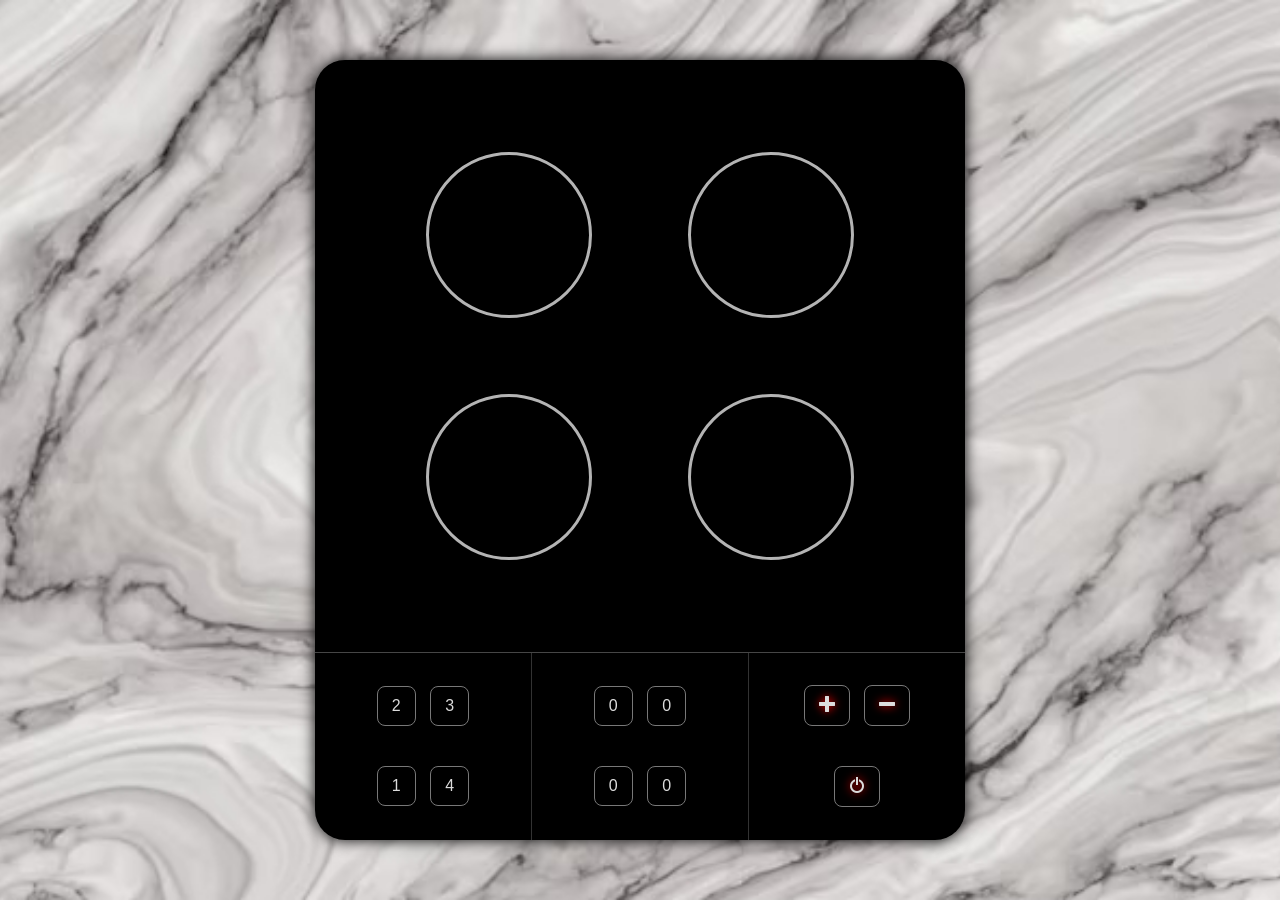
<file: index.html>
<!DOCTYPE html>
<html lang="es">
<head>
    <meta charset="UTF-8">
    <meta name="viewport" content="width=device-width, initial-scale=1.0">
    <title>Vitrocerámica</title>
    <link rel="stylesheet" href="css/vitro.css">
    <link rel="stylesheet" href="icomoon/style.css">
    <script src="js/vitroceramica.js"></script>
</head>
<body>
    <div class="container">
        <div class="circulos">
            <div>
                <span></span>
                <span></span>
            </div>
            <div>
                <span></span>
                <span></span>
            </div>
        </div>
        <div class="botones">
            <div class="numeros">
                <div>
                    <span>2</span>
                    <span>3</span>
                </div>
                <div>
                    <span>1</span>
                    <span>4</span>
                </div>
            </div>
            <div class="potencia">
                <div>
                    <span>0</span>
                    <span>0</span>
                </div>
                <div>
                    <span>0</span>
                    <span>0</span>
                </div>
            </div>
            <div class="acciones">
                <div>
                    <span class="masPotencia"><i class="icon-plus"></i></span>
                    <span class="menosPotencia"><i class="icon-minus"></i></span>
                </div>
                <div>
                    <span class="encenderApagar"><i class="icon-switch"></i></span>
                </div>
            </div>
        </div>
    </div>
</body>
</html>
</file>
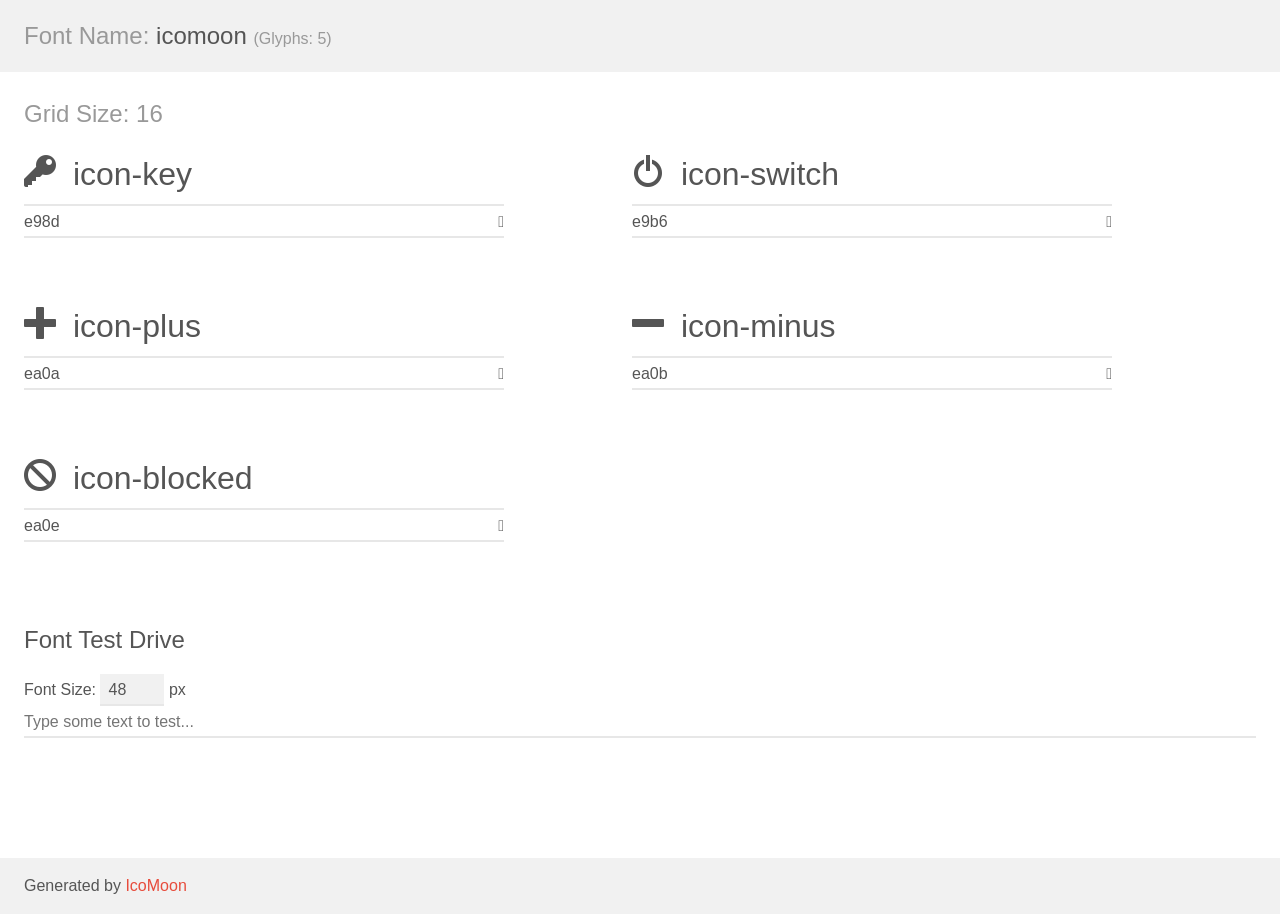
<file: icomoon/demo.html>
<!doctype html>
<html>
<head>
    <meta charset="utf-8">
    <title>IcoMoon Demo</title>
    <meta name="description" content="An Icon Font Generated By IcoMoon.io">
    <meta name="viewport" content="width=device-width, initial-scale=1">
    <link rel="stylesheet" href="demo-files/demo.css">
    <link rel="stylesheet" href="style.css"></head>
<body>
    <div class="bgc1 clearfix">
        <h1 class="mhmm mvm"><span class="fgc1">Font Name:</span> icomoon <small class="fgc1">(Glyphs:&nbsp;5)</small></h1>
    </div>
    <div class="clearfix mhl ptl">
        <h1 class="mvm mtn fgc1">Grid Size: 16</h1>
        <div class="glyph fs1">
            <div class="clearfix bshadow0 pbs">
                <span class="icon-key"></span>
                <span class="mls"> icon-key</span>
            </div>
            <fieldset class="fs0 size1of1 clearfix hidden-false">
                <input type="text" readonly value="e98d" class="unit size1of2" />
                <input type="text" maxlength="1" readonly value="&#xe98d;" class="unitRight size1of2 talign-right" />
            </fieldset>
            <div class="fs0 bshadow0 clearfix hidden-true">
                <span class="unit pvs fgc1">liga: </span>
                <input type="text" readonly value="key, password" class="liga unitRight" />
            </div>
        </div>
        <div class="glyph fs1">
            <div class="clearfix bshadow0 pbs">
                <span class="icon-switch"></span>
                <span class="mls"> icon-switch</span>
            </div>
            <fieldset class="fs0 size1of1 clearfix hidden-false">
                <input type="text" readonly value="e9b6" class="unit size1of2" />
                <input type="text" maxlength="1" readonly value="&#xe9b6;" class="unitRight size1of2 talign-right" />
            </fieldset>
            <div class="fs0 bshadow0 clearfix hidden-true">
                <span class="unit pvs fgc1">liga: </span>
                <input type="text" readonly value="switch" class="liga unitRight" />
            </div>
        </div>
        <div class="glyph fs1">
            <div class="clearfix bshadow0 pbs">
                <span class="icon-plus"></span>
                <span class="mls"> icon-plus</span>
            </div>
            <fieldset class="fs0 size1of1 clearfix hidden-false">
                <input type="text" readonly value="ea0a" class="unit size1of2" />
                <input type="text" maxlength="1" readonly value="&#xea0a;" class="unitRight size1of2 talign-right" />
            </fieldset>
            <div class="fs0 bshadow0 clearfix hidden-true">
                <span class="unit pvs fgc1">liga: </span>
                <input type="text" readonly value="plus, add" class="liga unitRight" />
            </div>
        </div>
        <div class="glyph fs1">
            <div class="clearfix bshadow0 pbs">
                <span class="icon-minus"></span>
                <span class="mls"> icon-minus</span>
            </div>
            <fieldset class="fs0 size1of1 clearfix hidden-false">
                <input type="text" readonly value="ea0b" class="unit size1of2" />
                <input type="text" maxlength="1" readonly value="&#xea0b;" class="unitRight size1of2 talign-right" />
            </fieldset>
            <div class="fs0 bshadow0 clearfix hidden-true">
                <span class="unit pvs fgc1">liga: </span>
                <input type="text" readonly value="minus, subtract" class="liga unitRight" />
            </div>
        </div>
        <div class="glyph fs1">
            <div class="clearfix bshadow0 pbs">
                <span class="icon-blocked"></span>
                <span class="mls"> icon-blocked</span>
            </div>
            <fieldset class="fs0 size1of1 clearfix hidden-false">
                <input type="text" readonly value="ea0e" class="unit size1of2" />
                <input type="text" maxlength="1" readonly value="&#xea0e;" class="unitRight size1of2 talign-right" />
            </fieldset>
            <div class="fs0 bshadow0 clearfix hidden-true">
                <span class="unit pvs fgc1">liga: </span>
                <input type="text" readonly value="blocked, forbidden" class="liga unitRight" />
            </div>
        </div>
    </div>

    <!--[if gt IE 8]><!-->
    <div class="mhl clearfix mbl">
        <h1>Font Test Drive</h1>
        <label>
            Font Size: <input id="fontSize" type="number" class="textbox0 mbm"
            min="8" value="48" />
            px
        </label>
        <input id="testText" type="text" class="phl size1of1 mvl"
        placeholder="Type some text to test..." value=""/>
        <div id="testDrive" class="icon-" style="font-family: icomoon">&nbsp;
        </div>
    </div>
    <!--<![endif]-->
    <div class="bgc1 clearfix">
        <p class="mhl">Generated by <a href="https://icomoon.io/app">IcoMoon</a></p>
    </div>

    <script src="demo-files/demo.js"></script>
</body>
</html>
</file>
<file: css/vitro.css>
/* =========================
   BODY
========================= */
body{
    margin: 0;
    min-height: 100vh;

    display: flex;
    align-items: center;
    justify-content: center;

    background-image: url(../imagenes/mesamarmol.jpg);
    background-repeat: no-repeat;
    background-size: cover;
    background-position: center;

    font-family: Arial, Helvetica, sans-serif;
}

span{
    cursor: pointer;
    user-select: none;
}


/* =========================
   VITRO
========================= */
.container{
    width: min(650px, 95vw);
    aspect-ratio: 5 / 6;

    background-color: black;

    border-radius: 30px;

    box-shadow: 0px 0px 15px black;

    display: flex;
    flex-direction: column;

    overflow: hidden;
}


/* =========================
   FUEGOS
========================= */
.circulos{
    flex: 3;
    display: flex;
    flex-direction: column;
    justify-content: space-evenly;

    padding: 15px;

    border-bottom: 1px solid rgb(70,70,70);
}

.circulos div{
    display: flex;
    justify-content: space-evenly;
    align-items: center;
}

.circulos div span{
    width: min(160px, 22vw);
    height: min(160px, 22vw);

    border-radius: 50%;
    border: 3px solid rgb(180,180,180);
}


/* =========================
   BOTONES
========================= */
.botones{
    flex: 1;
    display: flex;
}

.botones > div{
    flex: 1;
    display: flex;
    flex-direction: column;
    justify-content: center;
    align-items: center;

    min-width: 0;
}


/* =========================
   NUMEROS Y POTENCIA
========================= */
.numeros,
.potencia{
    border-right: 1px solid rgb(50,50,50);
}

.numeros div,
.potencia div,
.acciones div{
    margin: 15px;
}

.numeros span,
.potencia span,
.acciones span{
    color: rgb(220,220,220);

    border: 1px solid rgb(120,120,120);

    border-radius: 8px;

    padding: 10px 14px;

    margin: 5px;

    display: inline-block;
}


/* =========================
   ICONOS
========================= */
i{
    color: rgb(220,220,220);

    text-shadow: 0px 0px 10px red;
}


/* =========================
   EFECTOS
========================= */
.encendidofuego{
    border: 3px solid red !important;

    box-shadow: 0 0 15px red;

    background-color: rgba(255,0,0,0.1);
}

.encendidoBotones{
    color: red !important;

    background-color: rgb(70,0,0);

    border-color: red !important;
}


/* =========================
   TABLET
========================= */
@media (max-width: 900px){

    .container{
        width: 80vw;
        height: 80vh;
    }

    .circulos div span{
        width: 140px;
        height: 140px;
    }
}


/* =========================
   MOVIL
========================= */
@media (max-width: 600px){

    .container{
        width: 95vw;
        height: 85vh;
    }

    .circulos div span{
        width: 32vw;
        height: 32vw;

        max-width: 110px;
        max-height: 110px;
    }

    .numeros span,
    .potencia span,
    .acciones span{
        padding: 8px 10px;

        font-size: 14px;
    }

    i{
        font-size: 14px;
    }
}



@media (max-width: 600px){

    .container{
        width: 95vw;
        height: 90vh;
    }

    /* FUEGOS: que no se pisen */
    .circulos{
        padding: 10px;
        gap: 10px;
    }

    .circulos div{
        gap: 10px;
        justify-content: space-around;
    }

    .circulos div span{
        width: 22vw;
        height: 22vw;

        max-width: 90px;
        max-height: 90px;

        min-width: 60px;
        min-height: 60px;
    }

    /* BOTONES: evitar que se aplasten */
    .botones{
        flex-direction: column;
        height: auto;
    }

    .botones > div{
        width: 100%;
        border-right: none;
        border-top: 1px solid rgb(40,40,40);
        padding: 10px 0;
    }

    .numeros span,
    .potencia span,
    .acciones span{
        padding: 6px 10px;
        font-size: 14px;
        margin: 3px;
    }
}


/* =========================
   MÓVIL EN HORIZONTAL
========================= */
@media (max-width: 900px) and (orientation: landscape){

    body{
        align-items: center;
        justify-content: center;
    }

    .container{
        width: 70vw;
        height: 95vh;
    }

    /* FUEGOS MÁS PEQUEÑOS PARA QUE QUEPAN */
    .circulos div span{
        width: min(120px, 18vh);
        height: min(120px, 18vh);
    }

    .circulos{
        flex: 2;
        padding: 10px;
    }

    .botones{
        flex: 1;
    }

    .numeros span,
    .potencia span,
    .acciones span{
        padding: 6px 10px;
        font-size: 13px;
    }

    i{
        font-size: 14px;
    }
}
</file>
<file: icomoon/style.css>
@font-face {
  font-family: 'icomoon';
  src:  url('fonts/icomoon.eot?jmsr13');
  src:  url('fonts/icomoon.eot?jmsr13#iefix') format('embedded-opentype'),
    url('fonts/icomoon.ttf?jmsr13') format('truetype'),
    url('fonts/icomoon.woff?jmsr13') format('woff'),
    url('fonts/icomoon.svg?jmsr13#icomoon') format('svg');
  font-weight: normal;
  font-style: normal;
  font-display: block;
}

[class^="icon-"], [class*=" icon-"] {
  /* use !important to prevent issues with browser extensions that change fonts */
  font-family: 'icomoon' !important;
  speak: never;
  font-style: normal;
  font-weight: normal;
  font-variant: normal;
  text-transform: none;
  line-height: 1;

  /* Better Font Rendering =========== */
  -webkit-font-smoothing: antialiased;
  -moz-osx-font-smoothing: grayscale;
}

.icon-key:before {
  content: "\e98d";
}
.icon-switch:before {
  content: "\e9b6";
}
.icon-plus:before {
  content: "\ea0a";
}
.icon-minus:before {
  content: "\ea0b";
}
.icon-blocked:before {
  content: "\ea0e";
}
</file>
<file: icomoon/demo-files/demo.css>
body {
  padding: 0;
  margin: 0;
  font-family: sans-serif;
  font-size: 1em;
  line-height: 1.5;
  color: #555;
  background: #fff;
}
h1 {
  font-size: 1.5em;
  font-weight: normal;
}
small {
  font-size: .66666667em;
}
a {
  color: #e74c3c;
  text-decoration: none;
}
a:hover, a:focus {
  box-shadow: 0 1px #e74c3c;
}
.bshadow0, input {
  box-shadow: inset 0 -2px #e7e7e7;
}
input:hover {
  box-shadow: inset 0 -2px #ccc;
}
input, fieldset {
  font-family: sans-serif;
  font-size: 1em;
  margin: 0;
  padding: 0;
  border: 0;
}
input {
  color: inherit;
  line-height: 1.5;
  height: 1.5em;
  padding: .25em 0;
}
input:focus {
  outline: none;
  box-shadow: inset 0 -2px #449fdb;
}
.glyph {
  font-size: 16px;
  width: 15em;
  padding-bottom: 1em;
  margin-right: 4em;
  margin-bottom: 1em;
  float: left;
  overflow: hidden;
}
.liga {
  width: 80%;
  width: calc(100% - 2.5em);
}
.talign-right {
  text-align: right;
}
.talign-center {
  text-align: center;
}
.bgc1 {
  background: #f1f1f1;
}
.fgc1 {
  color: #999;
}
.fgc0 {
  color: #000;
}
p {
  margin-top: 1em;
  margin-bottom: 1em;
}
.mvm {
  margin-top: .75em;
  margin-bottom: .75em;
}
.mtn {
  margin-top: 0;
}
.mtl, .mal {
  margin-top: 1.5em;
}
.mbl, .mal {
  margin-bottom: 1.5em;
}
.mal, .mhl {
  margin-left: 1.5em;
  margin-right: 1.5em;
}
.mhmm {
  margin-left: 1em;
  margin-right: 1em;
}
.mls {
  margin-left: .25em;
}
.ptl {
  padding-top: 1.5em;
}
.pbs, .pvs {
  padding-bottom: .25em;
}
.pvs, .pts {
  padding-top: .25em;
}
.unit {
  float: left;
}
.unitRight {
  float: right;
}
.size1of2 {
  width: 50%;
}
.size1of1 {
  width: 100%;
}
.clearfix:before, .clearfix:after {
  content: " ";
  display: table;
}
.clearfix:after {
  clear: both;
}
.hidden-true {
  display: none;
}
.textbox0 {
  width: 3em;
  background: #f1f1f1;
  padding: .25em .5em;
  line-height: 1.5;
  height: 1.5em;
}
#testDrive {
  display: block;
  padding-top: 24px;
  line-height: 1.5;
}
.fs0 {
  font-size: 16px;
}
.fs1 {
  font-size: 32px;
}
</file>
